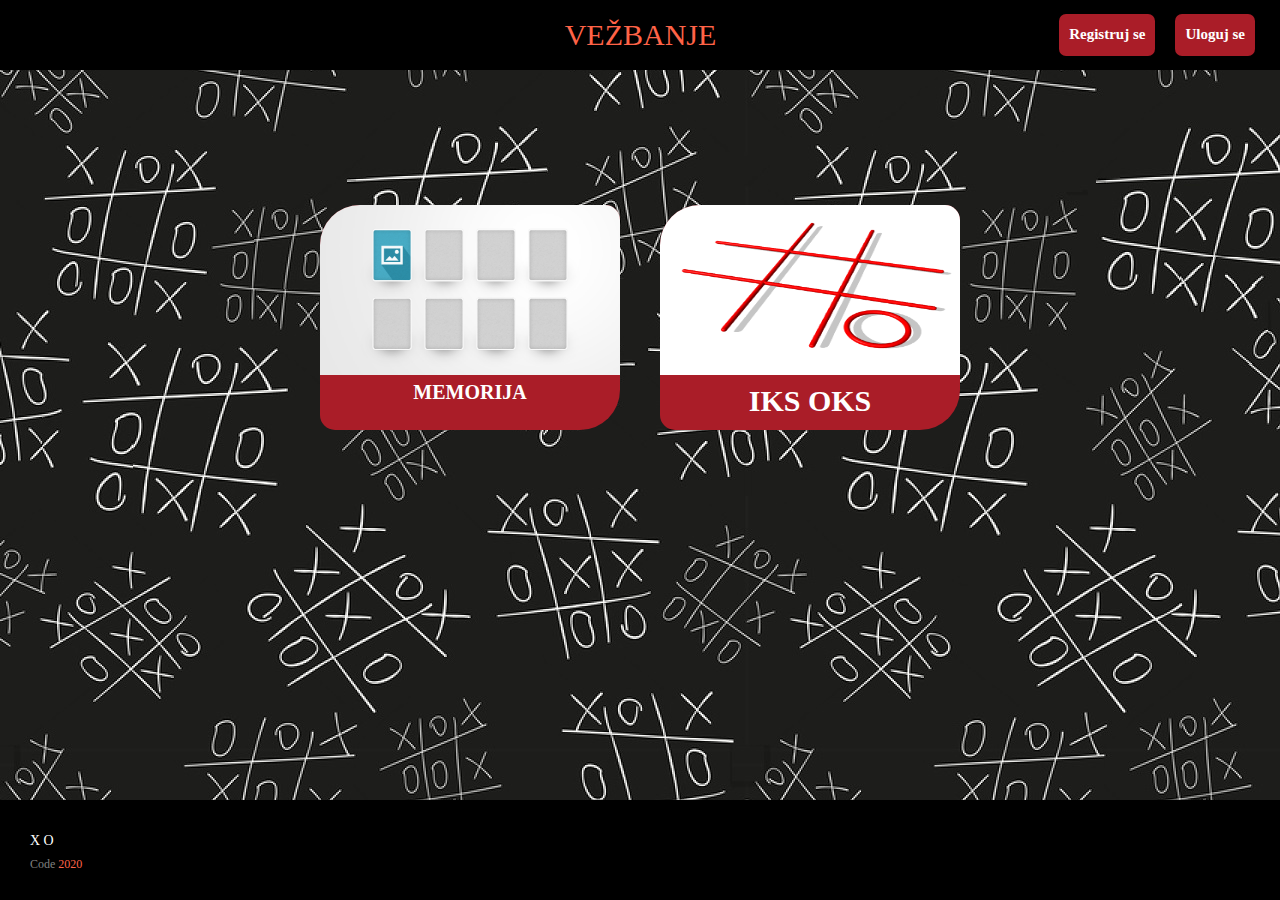
<file: index.html>
<!DOCTYPE html>
<html lang="en">

<head>
    <meta charset="UTF-8">
    <meta name="viewport" content="width=device-width, initial-scale=1.0">
    <meta http-equiv="X-UA-Compatible" content="ie=edge">
    <link rel="stylesheet" type="text/css" href="styles/bootstrap.css">
    <link rel="stylesheet" type="text/css" media="screen" href="styles/main.css">
    <title>Igre</title>
</head>

<body>
    <!-- HEADER -->
    <header id="header">
        <div id="prazan"></div>
        <div id="naslov">VEŽBANJE</div>
        <div id='dugmici'>
            <div id="reg" class='dugme'>Registruj se</div>
            <div id="log" class='dugme'>Uloguj se</div>
            <div id="ulog" class='obrisi'></div>
            <div id="izlog" class='obrisi'>Izloguj se</div>
        </div>
    </header>
    <!-- MAIN -->
    <main>
        <div class="opis obrisi"></div>
        <div id="iksic" class="obrisi iksic"></div>
        <div id="kontis">
            <div id="container">
                <!-- DVA IGRAČA -->
                <div id="single" class="games">
                    <div id="single_player" class="back">
                        <div class="single">
                            <a href="memorija.html">
                                <div class="s_img"><img src="img/mem.gif" alt="memorija"></div>
                                <div class="s_txt">MEMORIJA</div>
                            </a>
                        </div>
                    </div>
                </div>
                <div id="multi" class="games">
                    <div id="multi_player" class="back">
                        <div class="multi">
                            <a href="iksoks2.html">
                                <div class="m_img"><img src="img/xo.gif" alt="xo"></div>
                                <div class="m_txt">IKS OKS</div>
                            </a>
                        </div>
                    </div>
                </div>
            </div>
            <!-- FORME ZA LOGIN I REGISTRACIJU -->
            <div id="log_cont">
                <form id="login" class='obrisi' novalidate>
                    <div class='greska' id='greska'> </div>
                    <div class='form-group'>
                        <label for="id_log"> Unesite korisničko ime: </label>
                        <input id="id_log" type="text" name="id_log" maxlength="8" class='form-control'>
                    </div>
                    <div class='form-group'>
                        <label for="id_pass"> Unesite lozinku: </label>
                        <input id="id_pass" type="password" name="id_pass" maxlength="15" class='form-control'>
                    </div>
                    <div class='form-group text-center'>
                        <input value="Potvrdi" type="submit" class='btn btn-default btn-md' id="potvrdi_log">
                        <input value="Odustani" type="reset" class='btn btn-default btn-md' id="reset_log">
                    </div>
                </form>
                <form id="regis" class='obrisi' novalidate>
                    <div class='greska' id='greska1'> </div>
                    <div class='form-group'>
                        <label for="name_reg"> Unesite Vaše ime: </label>
                        <input id="name_reg" type="text" name="name_reg" maxlength="15" class='form-control'>
                    </div>
                    <div class='form-group'>
                        <label for="email"> Unesite Vaš e-mail: </label>
                        <input id="email" type="email" name="email" placeholder="neko@gmail.com" class='form-control'>
                    </div>
                    <div class='form-group'>
                        <label for="id_reg"> Unesite korisničko ime: </label>
                        <input id="id_reg" type="text" name="id_reg" maxlength="8" class='form-control'>
                    </div>
                    <div class='form-group'>
                        <label for="reg_pass"> Unesite lozinku: </label>
                        <input id="reg_pass" type="password" name="reg_pass" maxlength="15" class='form-control'>
                    </div>
                    <div class='form-group text-center'>
                        <input value="Potvrdi" type="submit" class='btn btn-default btn-md' id="potvrdi_reg">
                        <input value="Odustani" type="reset" class='btn btn-default btn-md' id="reset_reg">
                    </div>
                </form>
            </div>
        </div>
    </main>
    <!-- FOOTER -->
    <footer>
    
        <div class="foot">
            <div class="foot_tit">X O</div>
            <div class="foot_tex">Code <span>2020</span></div>
        </div>
    </footer>
    <script src="js/main.js"></script>
</body>

</html>
</file>
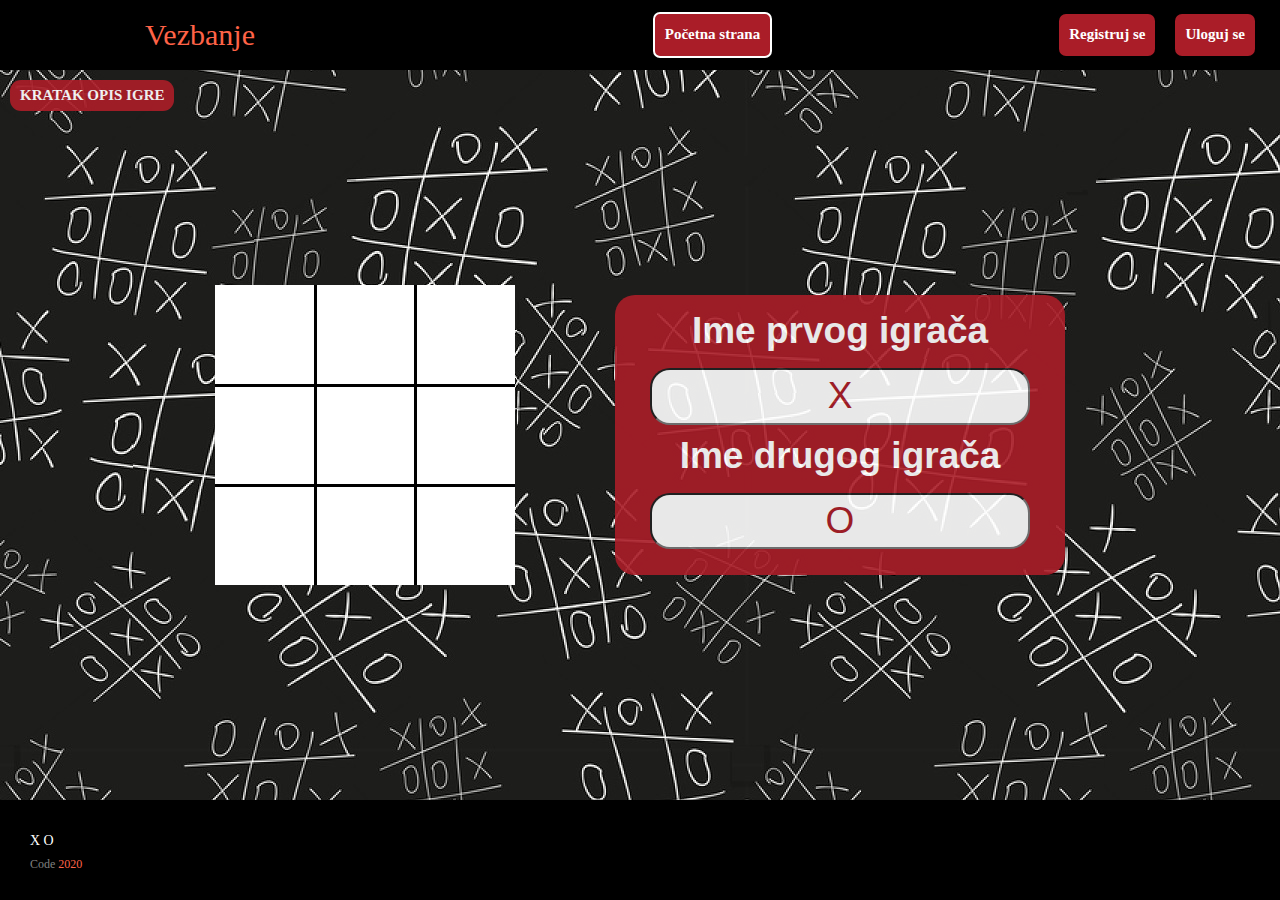
<file: iksoks2.html>
<!DOCTYPE html>
<html lang="en">

<head>
    <meta charset="UTF-8">
    <meta name="viewport" content="width=device-width, initial-scale=1.0">
    <meta http-equiv="X-UA-Compatible" content="ie=edge">
    <link rel="stylesheet" type="text/css" href="styles/bootstrap.css">
    <link rel="stylesheet" type="text/css" media="screen" href="styles/main.css">
    <link rel="stylesheet" type="text/css" media="screen" href="styles/xo2.css">
    <title>Iks - Oks 2</title>
</head>

<body>
    <!-- HEADER -->
    <header id="header">
        <div id="naslov">Vezbanje</div>
        <a href="index.html">
            <div id="pocetna" class='dugme'>Početna strana</div>
        </a>
        <div id='dugmici'>
            <div id="reg" class='dugme'>Registruj se</div>
            <div id="log" class='dugme'>Uloguj se</div>
            <div id="ulog" class='obrisi'></div>
            <div id="izlog" class='obrisi'>Izloguj se</div>
        </div>
    </header>
    <!-- MAIN -->
    <main>
        <div class="opis">KRATAK OPIS IGRE</div>
        <div class="opisi obrisi">
            <div id="opistekst" class="obrisi">
                <h4>IKS - OKS</h4>
                - Cilj igre je sastaviti 3 ista znaka "X" ili "O" u redu, koloni ili dijagonali. <br>
                - Igrač koji prvi u tome uspe je pobednik, u narednoj partiji poraženi igra prvi. <br>
                - Ukoliko niko ne uspe, nerešeno je i vrši se zamena ko prvi igra. <br>
                - Ukoliko je korisnik ulogovan, njegovo ime će pisati u polju prvog igrača i on će biti "X".
                U suprotnom može se uneti ime za "X". Drugi igrač je "O" i on može uneti svoje ime
                u polje za drugog igrača.
                <div id="iksic" class="iksic">X</div>
            </div>
        </div>
        <div id="kontis">
            <!-- IGRA -->
            <div id="iksoks">
                <table id="i">
                    <tr>
                        <td id="i1"></td>
                        <td id="i2"></td>
                        <td id="i3"></td>
                    </tr>
                    <tr>
                        <td id="i4"></td>
                        <td id="i5"></td>
                        <td id="i6"></td>
                    </tr>
                    <tr>
                        <td id="i7"></td>
                        <td id="i8"></td>
                        <td id="i9"></td>
                    </tr>
                </table>
                <div id="igraci">
                    <label for='igrac1'>Ime prvog igrača</label><br>
                    <input type="text" id="igrac1" name="igrac1" value="X" onfocus="(value='')"
                        onblur="(value == '') && (value = 'X')"><br>
                    <label for='igrac2'>Ime drugog igrača</label><br>
                    <input type="text" id="igrac2" name="igrac2" value="O" onfocus="(value='')"
                        onblur="(value == '') && (value = 'O')"><br>
                </div>
            </div>
            <!-- FORME ZA LOGIN I REGISTRACIJU -->
            <div id="log_cont">
                <form id="login" class='obrisi' novalidate>
                    <div class='greska' id='greska'> </div>
                    <div class='form-group'>
                        <label for="id_log"> Unesite korisničko ime: </label>
                        <input id="id_log" type="text" name="id_log" maxlength="8" class='form-control'>
                    </div>
                    <div class='form-group'>
                        <label for="id_pass"> Unesite lozinku: </label>
                        <input id="id_pass" type="password" name="id_pass" maxlength="15" class='form-control'>
                    </div>
                    <div class='form-group text-center'>
                        <input value="Potvrdi" type="submit" class='btn btn-default btn-md' id="potvrdi_log">
                        <input value="Odustani" type="reset" class='btn btn-default btn-md' id="reset_log">
                    </div>
                </form>
                <form id="regis" class='obrisi' novalidate>
                    <div class='greska' id='greska1'> </div>
                    <div class='form-group'>
                        <label for="name_reg"> Unesite Vaše ime: </label>
                        <input id="name_reg" type="text" name="name_reg" maxlength="15" class='form-control'>
                    </div>
                    <div class='form-group'>
                        <label for="email"> Unesite Vaš e-mail: </label>
                        <input id="email" type="email" name="email" placeholder="neko@gmail.com" class='form-control'>
                    </div>
                    <div class='form-group'>
                        <label for="id_reg"> Unesite korisničko ime: </label>
                        <input id="id_reg" type="text" name="id_reg" maxlength="8" class='form-control'>
                    </div>
                    <div class='form-group'>
                        <label for="reg_pass"> Unesite lozinku: </label>
                        <input id="reg_pass" type="password" name="reg_pass" maxlength="15" class='form-control'>
                    </div>
                    <div class='form-group text-center'>
                        <input value="Potvrdi" type="submit" class='btn btn-default btn-md' id="potvrdi_reg">
                        <input value="Odustani" type="reset" class='btn btn-default btn-md' id="reset_reg">
                    </div>
                </form>
            </div>
        </div>
    </main>
    <!-- FOOTER -->
    <footer>
    
        <div class="foot">
            <div class="foot_tit">X O</div>
            <div class="foot_tex">Code <span>2020</span></div>
        </div>
    </footer>
    <script src="js/main.js"></script>
    <script src="js/xo2.js"></script>
</body>

</html>
</file>
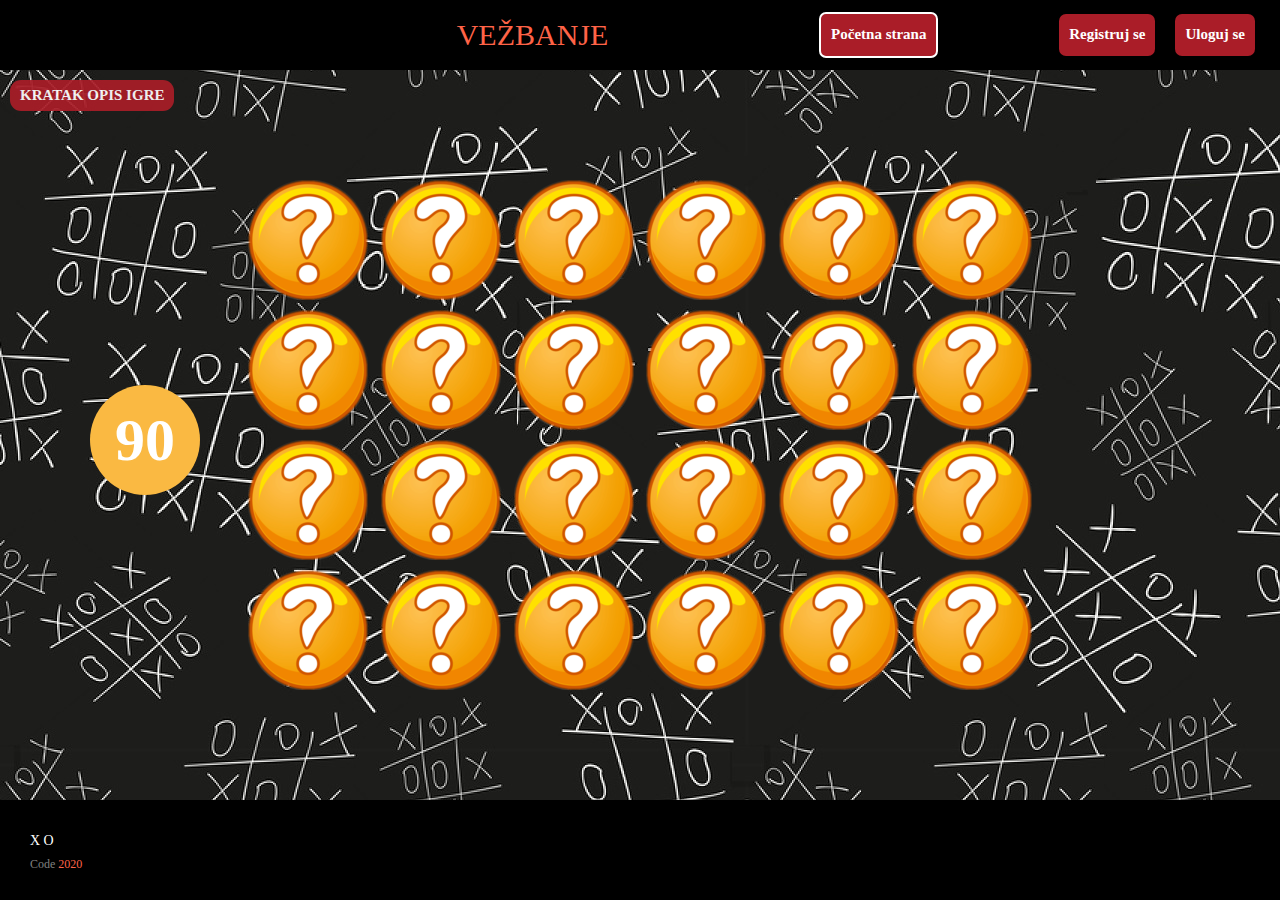
<file: memorija.html>
<!DOCTYPE html>
<html lang="en">

<head>
    <meta charset="UTF-8">
    <meta name="viewport" content="width=device-width, initial-scale=1.0">
    <meta http-equiv="X-UA-Compatible" content="ie=edge">
    <link rel="stylesheet" type="text/css" href="styles/bootstrap.css">
    <link rel="stylesheet" type="text/css" media="screen" href="styles/main.css">
    <link rel="stylesheet" type="text/css" media="screen" href="styles/memorija.css">
    <title>Memorija</title>
</head>

<body>
    <!-- HEADER -->
    <header id="header">
        <div id="prazan"></div>
        <div id="naslov">VEŽBANJE</div>
        <a href="index.html">
            <div id="pocetna" class='dugme'>Početna strana</div>
        </a>
        <div id='dugmici'>
            <div id="reg" class='dugme'>Registruj se</div>
            <div id="log" class='dugme'>Uloguj se</div>
            <div id="ulog" class='obrisi'></div>
            <div id="izlog" class='obrisi'>Izloguj se</div>
        </div>
    </header>
    <!-- MAIN -->
    <main>
        <div class="opis">KRATAK OPIS IGRE</div>
        <div class="opisi obrisi">
            <div id="opistekst" class="obrisi">
                <h4>IGRA "MEMORIJA"</h4>
                - Iza " ? " nalaze se skrivene slike (12 parova po 2 iste slike).<br>
                - Klikom na bilo koji " ? " otkriva se slika iza njega. <br>
                - Najvise 2 slike mogu biti prikazane u isto vreme. Ukoliko su iste, nestaće, u
                suprotnom, ponovo će se okrenuti na " ? ".<br>
                - Cilj igre je pronaći svih 12 parova pre isteka vremena.<br>
                - Ukoliko uspete - pobedili ste, u suprotnom - izgubili ste.
                <div id="iksic" class="iksic">X</div>
            </div>
        </div>
        <div id="kontis">
            <!-- IGRA -->
            <div id="container">
                <div id="tajmer">90</div>
                <div id="igra_memorija"> </div>
            </div>
            <!-- FORME ZA LOGIN I REGISTRACIJU -->
            <div id="log_cont">
                <form id="login" class='obrisi' novalidate>
                    <div class='greska' id='greska'> </div>
                    <div class='form-group'>
                        <label for="id_log"> Unesite korisničko ime: </label>
                        <input id="id_log" type="text" name="id_log" maxlength="8" class='form-control'>
                    </div>
                    <div class='form-group'>
                        <label for="id_pass"> Unesite lozinku: </label>
                        <input id="id_pass" type="password" name="id_pass" maxlength="15" class='form-control'>
                    </div>
                    <div class='form-group text-center'>
                        <input value="Potvrdi" type="submit" class='btn btn-default btn-md' id="potvrdi_log">
                        <input value="Odustani" type="reset" class='btn btn-default btn-md' id="reset_log">
                    </div>
                </form>
                <form id="regis" class='obrisi' novalidate>
                    <div class='greska' id='greska1'> </div>
                    <div class='form-group'>
                        <label for="name_reg"> Unesite Vaše ime: </label>
                        <input id="name_reg" type="text" name="name_reg" maxlength="15" class='form-control'>
                    </div>
                    <div class='form-group'>
                        <label for="email"> Unesite Vaš e-mail: </label>
                        <input id="email" type="email" name="email" placeholder="neko@gmail.com" class='form-control'>
                    </div>
                    <div class='form-group'>
                        <label for="id_reg"> Unesite korisničko ime: </label>
                        <input id="id_reg" type="text" name="id_reg" maxlength="8" class='form-control'>
                    </div>
                    <div class='form-group'>
                        <label for="reg_pass"> Unesite lozinku: </label>
                        <input id="reg_pass" type="password" name="reg_pass" maxlength="15" class='form-control'>
                    </div>
                    <div class='form-group text-center'>
                        <input value="Potvrdi" type="submit" class='btn btn-default btn-md' id="potvrdi_reg">
                        <input value="Odustani" type="reset" class='btn btn-default btn-md' id="reset_reg">
                    </div>
                </form>
            </div>
        </div>
    </main>
    <!-- FOOTER -->
    <footer>
    
        <div class="foot">
            <div class="foot_tit">X O</div>
            <div class="foot_tex">Code <span>2020</span></div>
        </div>
    </footer>
    <script src="js/main.js"></script>
    <script src="js/memorija.js"></script>
</body>

</html>
</file>
<file: styles/main.css>
* {
    padding: 0;
    margin: 0;
    box-sizing: border-box;
}
body {
    background: url("../img/back1.jpg");
    font-family: cursive;
    position: relative;
    min-height: 100vh;
    padding-bottom: 100px;
}
/* --- HEADER --- */
header, footer{
    width: 100%;
    min-width: 790px;
    display: flex;
    justify-content: space-between;
    align-items: center;
    height: 70px;
    background-color: black;
}
#naslov{
    width: 400px;
    font-size: 30px;
    line-height: 70px;
    text-align: center;
    color: tomato;
}
#prazan{
  width: calc(20vw);
}
#dugmici{
    width: 240px;
    display: flex;
    justify-content: flex-end;
    margin-right: 15px;
}
#header a{
    text-decoration: none;
}
#nav{
    display: flex;
}
#nav div{
    background-color: tomato;
    border: 2px solid white;
    text-align: center;
}
#nav div:hover{
    background-color: #AA1D28;
}
#pocetna, #liste{
    border: 2px solid white;
}
.dugme{
    color:white;
    background-color: #AA1D28;
    padding: 10px;
    margin: 10px;
    border-radius: 7px;
    font-size:15px;
    font-weight: bold;
}
.dugme:hover{
  background-color: tomato;
}
/* --- FOOTER --- */
footer{
    height: 100px;
    position: absolute;
    bottom: 0px;
}
.foot{
     margin: 0px 25px;
}
.foot_tit{
     width: 200px;
     color: white;
     padding:5px;
}
.foot_tex{
   width: 200px;
   color: gray;
   font-size: 12px;
   padding: 0px 5px;
}
span{
   color:tomato;
}
/* --- MAIN --- */
#kontis{
    display: flex;
    height: calc(100vh - 170px);
    min-height: 520px;
    min-width: 800px;
}
#container{
    display: flex;
    margin: auto;
}
#container a{
    text-decoration: none;
    color: white;
}
.games{
    width: 310px;
    height: 470px;
    margin: 0px 15px;
    position: relative;
}
.front,
.back {
  width: 100%;
  height: 100%;
  position: absolute;
  border-radius: 30px;
}
.front{
    font-size: 57px;
    font-weight: bold;
    color: white;
    text-align: center;
    padding: 150px 0px;
    background: #AA1D28;
}
#multi_cover{
    padding: 162px 0px;
    font-size: 50px;
}
#single_player, #multi_player {
    display: flex;
    flex-wrap: wrap;
}
.single, .multi{
    margin: 5px;
    background: #AA1D28;
    border-radius: 40px 15px;
    font-size: 50px;
    font-weight: bold;
    color: white;
    text-align: center;
}
.single, .multi, .games, .dugme{
    transform: scale(1);
    transition: transform .2s;
    cursor: pointer;
}
.games:hover, .single:hover, .multi:hover, .dugme:hover {
    transform: scale(0.97);
    transition: transform .2s;
}
.single{
    width: 300px;
    height: 225px;
}
.multi{
    width: 300px;
    height: 225px;
}
.obrisi{
    display: none;
}
.m_img img{
    width:100%;
    height: 170px;
    border-radius: 40px 15px 0px 0px;
}
.m_txt{
    font-size: 30px;
    margin: 5px;
}
.s_img img{
    width:100%;
    height: 170px;
    border-radius: 40px 15px 0px 0px;
}
.s_txt{
    font-size: 20px;
    margin: 3px;
}
/* REGISTRACIJA I LOGOVANJE */
#log_cont{
    position: absolute;
    top: 70;
    right: 0;
}
.logovanje, .registracija {
    position: absolute;
    right: 20px;
    top: 20px;
    width: 250px;
    border-radius: 30px;
    font-weight: bold;
    color: white;
    text-align:center;
    background: #AA1D28;
    padding: 13px 20px 5px;
}
.form-group{
    width: 210px;
}
.btn {
    margin: 5px 5px;
}
.greska {
    color: yellow;
    margin: 7px 3px;
}
#ulog{
    background: none;
    transform: none;
    color: tomato;
}
/* -----  OPIS IGRE  ----- */
.opis, .opisigre, .iksic{
    position: absolute;
    opacity:0.92;
    left: 10px;
    font-size:15px;
    font-weight: bold;
    color:white;
    border-radius: 11px;
}
.opis{
    top: 80px;
    background: #AA1D28;
    padding: 5px 10px;
    cursor: pointer;
}
.opisigre{
    top: 123px;
    background: tomato;
    padding: 10px 20px;
    text-align: justify;
    z-index: 2;
    animation: opis 2s ease-in-out forwards;
}
.iksic{
    left: 273px;
    top: 5px;
    width: 22px;
    height: 22px;
    background: white;
    border: 2px solid #AA1D28;
    color: #AA1D28;
    text-align: center;
    line-height: 17px;
    cursor: pointer;
}
h4{
    font-weight: bold;
    text-align: center;
}
.opistekst{
    opacity: 0;
    animation: opistekst 1s 1s linear forwards;
}
@keyframes opis {
0% { width: 0px; height: 0px;} 
50% { width: 300px; height: 0px;}     
100% { width: 300px; height: 535px;}     
}
@keyframes opistekst {
100% { opacity: 1;}
}
/* -----  KRAJ OPISA IGRE  ----- */
</file>
<file: styles/xo2.css>
header, footer {
    min-width: 990px;
}
#kontis{
    min-height: 560px;
    min-width: 990px;
}
#iksoks{
    position: relative;
    display: flex;
    align-items: center;
    margin: auto;
}
table {
    width:300px;
    margin: 130px 50px;
    border-collapse: collapse;
    background: white;
    color: white;
}
td {
    border: 3px solid black;
    width: 100px;
    height: 100px;
    font-size: 50px;
    font-family: Arial;
    line-height: 94px;
    text-align: center;
    cursor: pointer;
}
td:hover{
    background: #cde7f0;
}
tr:first-child td {
    border-top: 0px;
}
tr:last-child td {
    border-bottom: 0px;
}
tr td:first-child {
    border-left: 0px;
}
tr td:last-child {
    border-right: 0px;
}
#poruka,
#nova,
#igraci,
#potez {
    padding: 10px;
    background: #AA1D28;
    opacity: 0.9;
    border-radius: 20px;
    color: white;
    font-size: 37px;
    font-family: Arial;
    text-align: center;
}
#poruka,
#potez {
    position: absolute;
    left: 35px;
    top: 25px;
    padding:10px 20px;
}
#nova {
    position: absolute;
    left: 90px;
    bottom: 30px;
    width: 220px;
    cursor: pointer;
}
#igraci {
    width: 450px;
    height: 280px;
    margin: 50px;
}
#igrac1,
#igrac2 {
    width: 380px;
    margin: 5px;
    border-radius: 20px;
    font-size: 37px;
    font-family: Arial;
    text-align: center;
    cursor: pointer;
    color: #AA1D28;
}
@keyframes opis {
    0% { width: 0px; height: 0px;} 
    50% { width: 300px; height: 0px;}     
    100% { width: 300px; height: 385px;}     
}
</file>
<file: styles/memorija.css>
header, footer {
  min-width: 1140px;
}
#kontis{
  min-height: 600px;
  min-width: 1140px;
}
#container{
  position: relative;
}
.okvir {
  width: 800px;
  display: flex;
  flex-wrap: wrap;
  justify-content: space-evenly;
}
.karta {
  position: relative;
  transition: all .4s linear;
  transform-style: preserve-3d;
  margin: 5px;
}
.karta,
.karta_nazad,
.karta_napred {
  height: 120px;
  width: 120px;
}
.karta_nazad,
.karta_napred {
  position: absolute;
  backface-visibility: hidden;
  top: 0;
  left: 0;
}
.karta_napred {
  
  background: url('../img/upitnik.png');
}
.karta_nazad {
  transform: rotateY(180deg);
  background-size: contain;
  background-repeat: no-repeat;
  background-position: center center;
}
.izabrana {
 transform: rotateY(180deg);
}
.pogodak .karta_napred {
background: transparent;
}
#tajmer{
width:110px;
height: 110px;
font-size: 60px;
line-height: 80px;
font-weight: bold;
color: white;
text-align: center;
background:#FAB942;
padding: 15px;
border-radius: 55px;
position: absolute;
left: -150px;
top: 210px;
}
@keyframes opis {
  0% { width: 0px; height: 0px;} 
  50% { width: 300px; height: 0px;}     
  100% { width: 300px; height: 325px;}     
}
</file>
